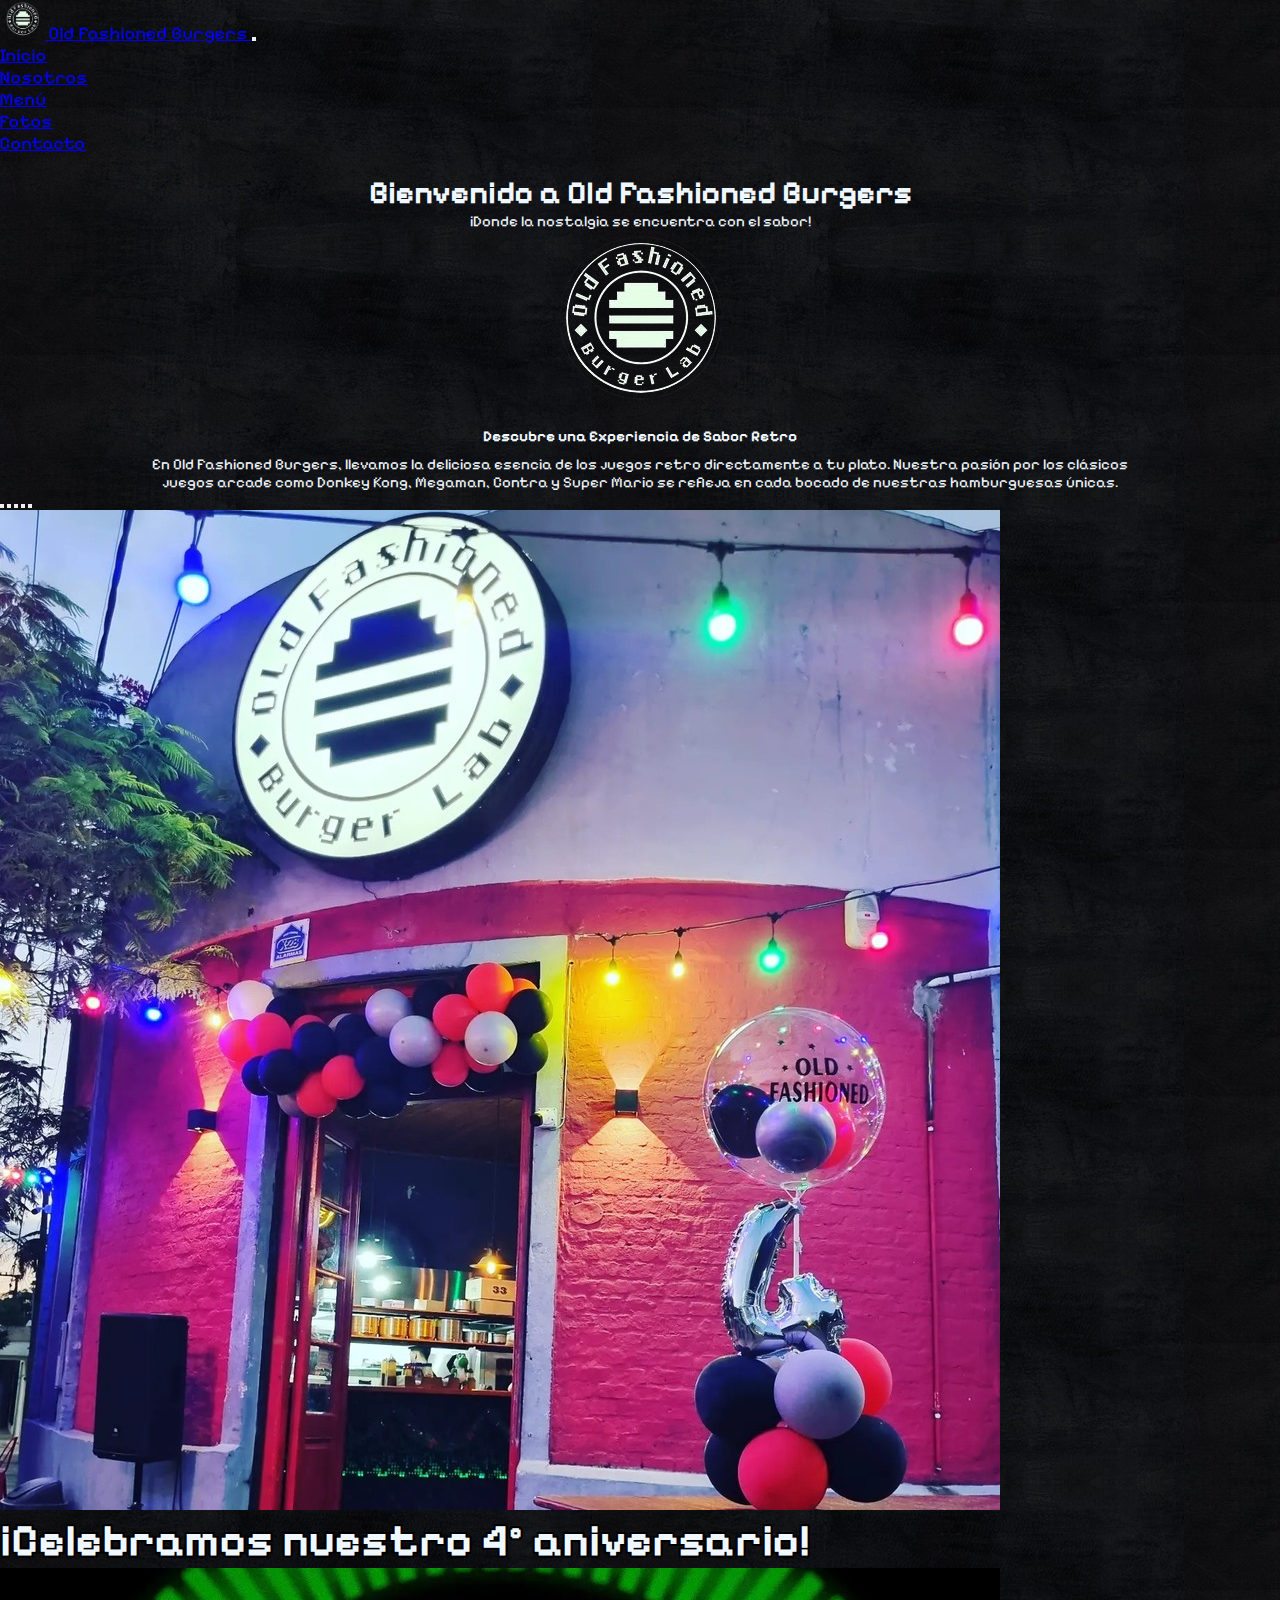
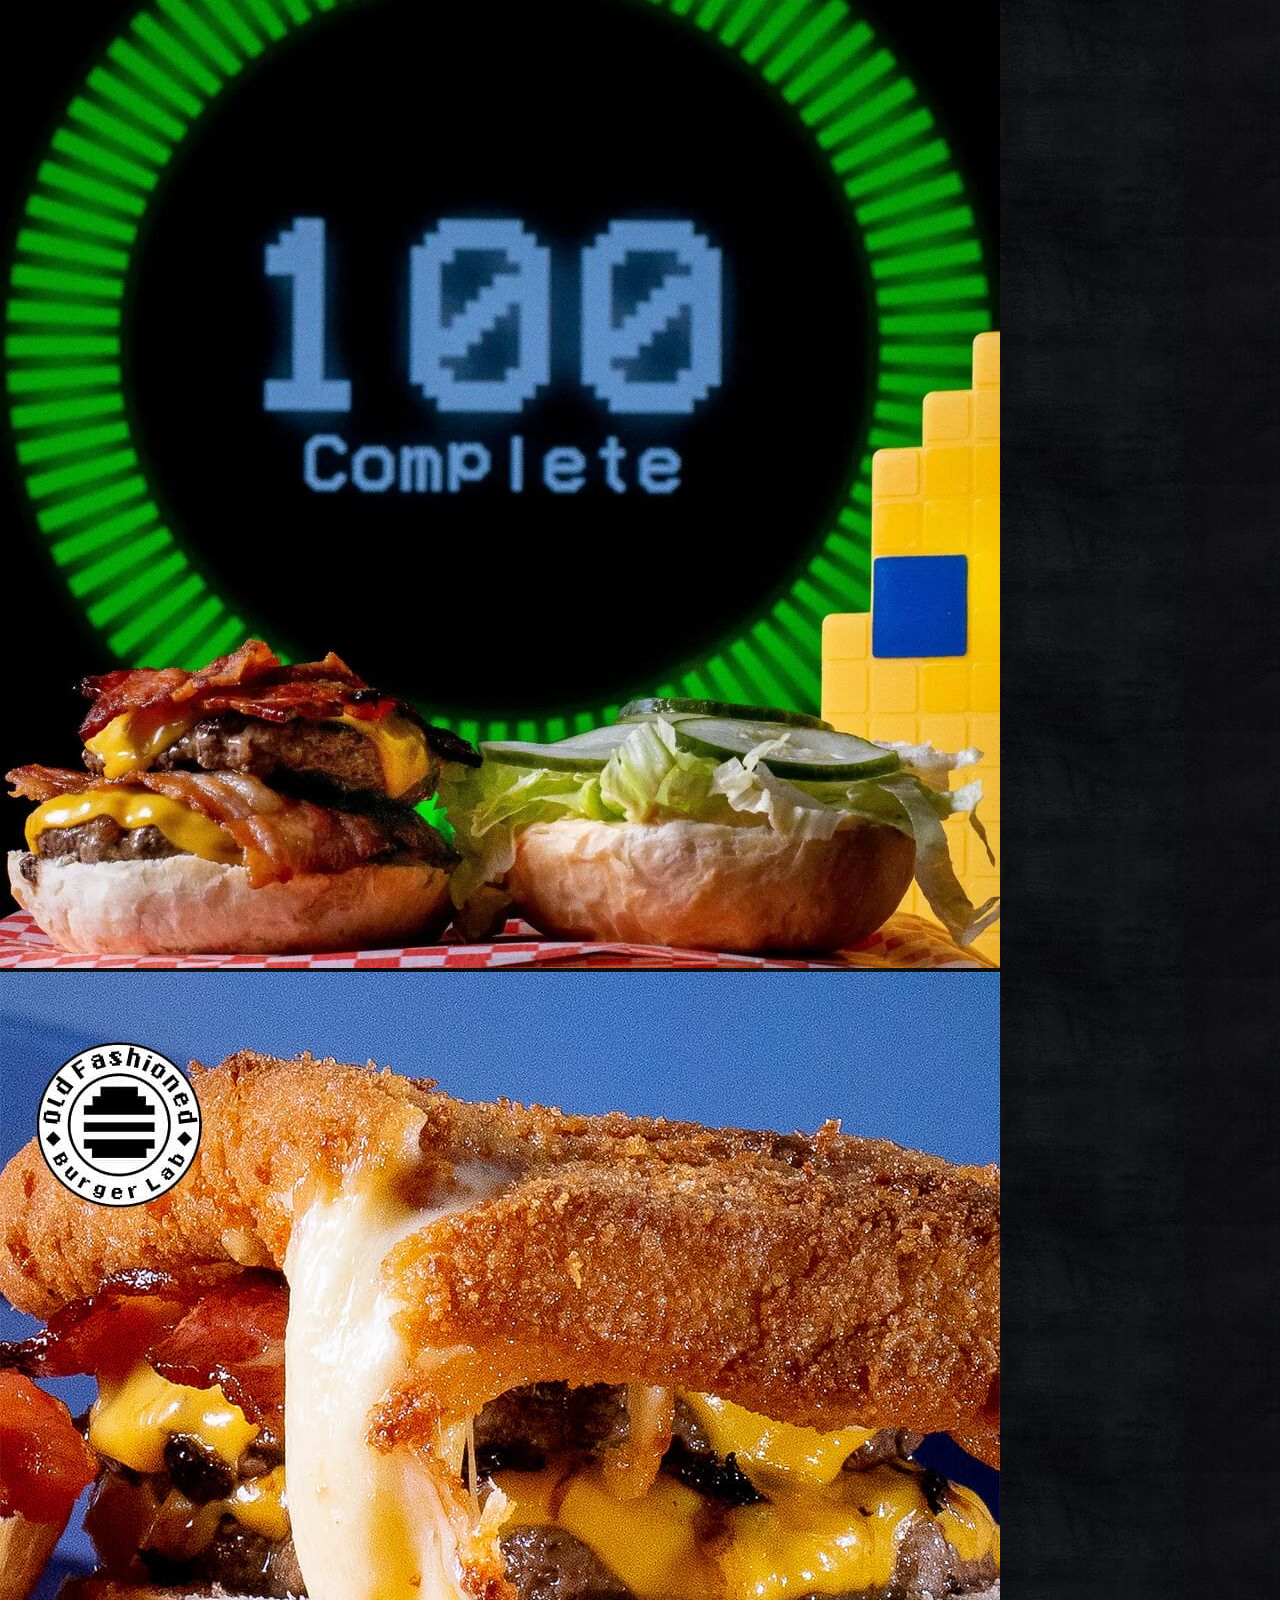
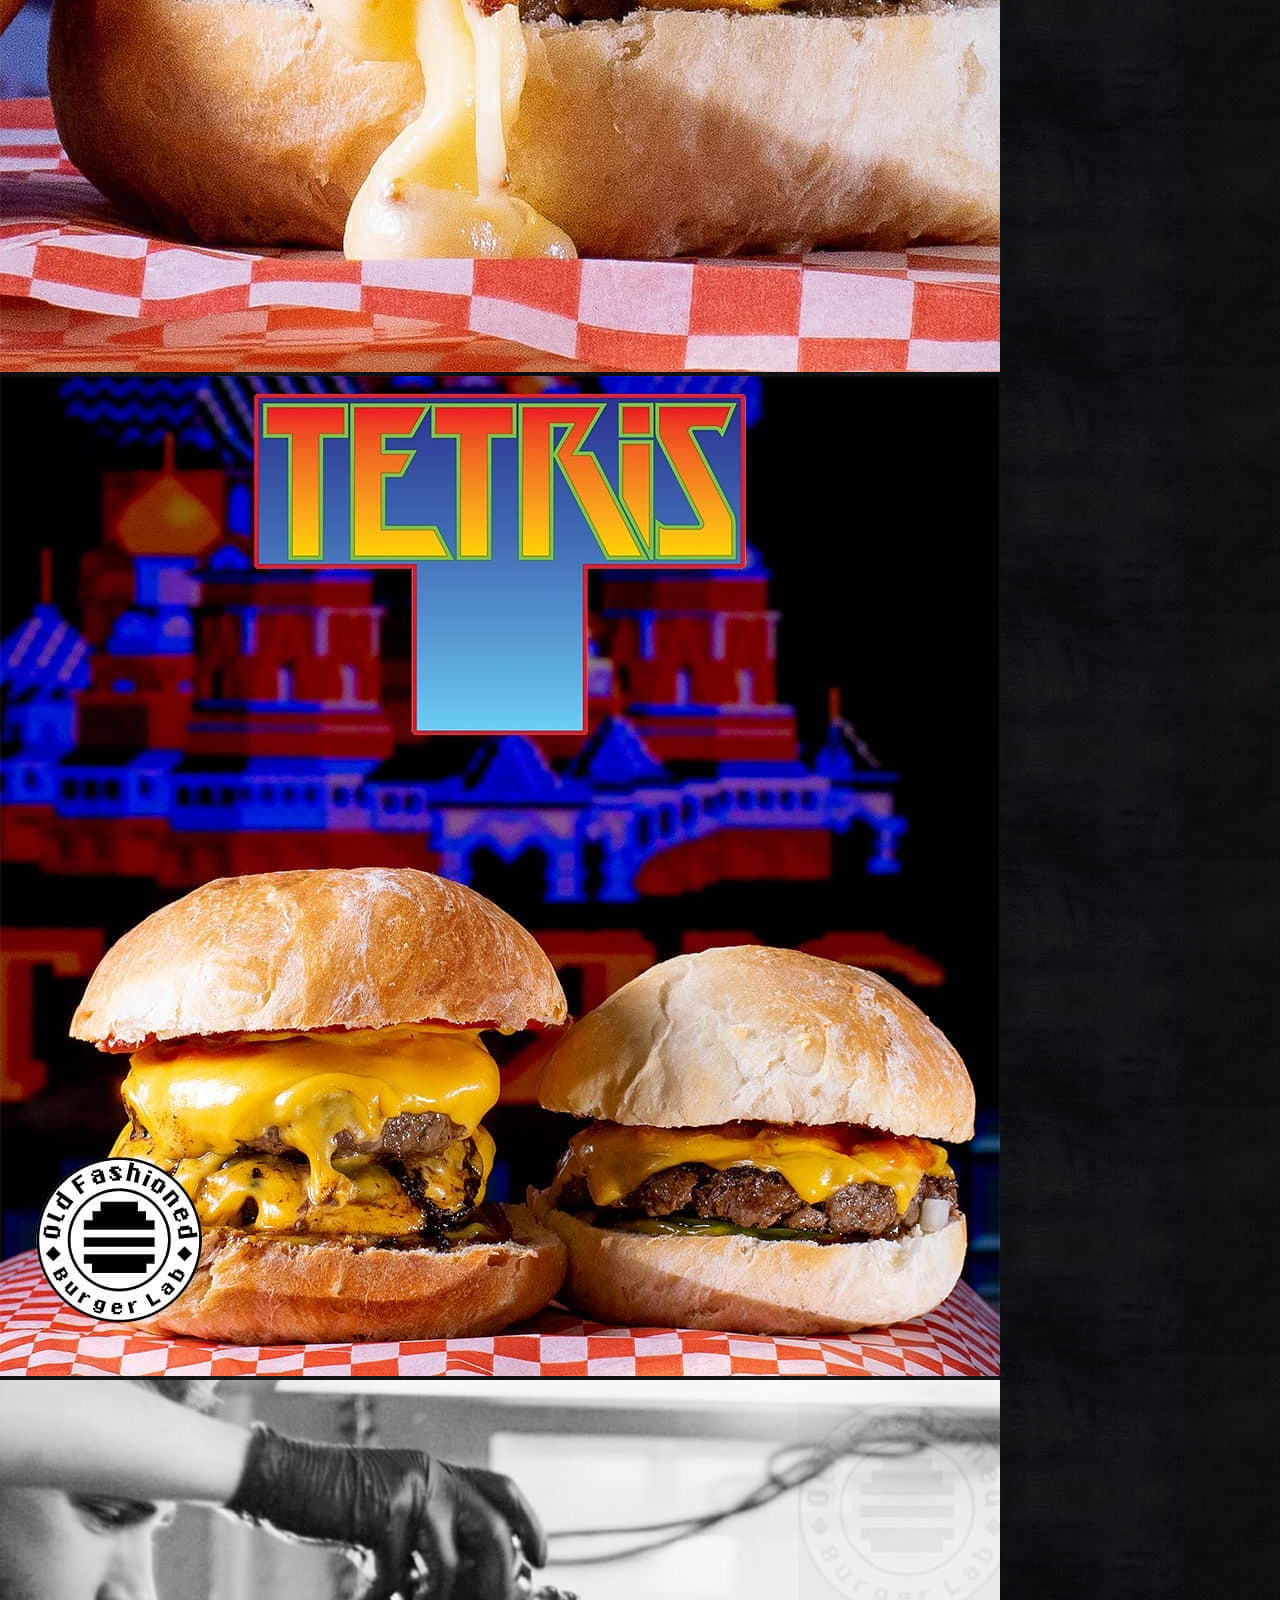
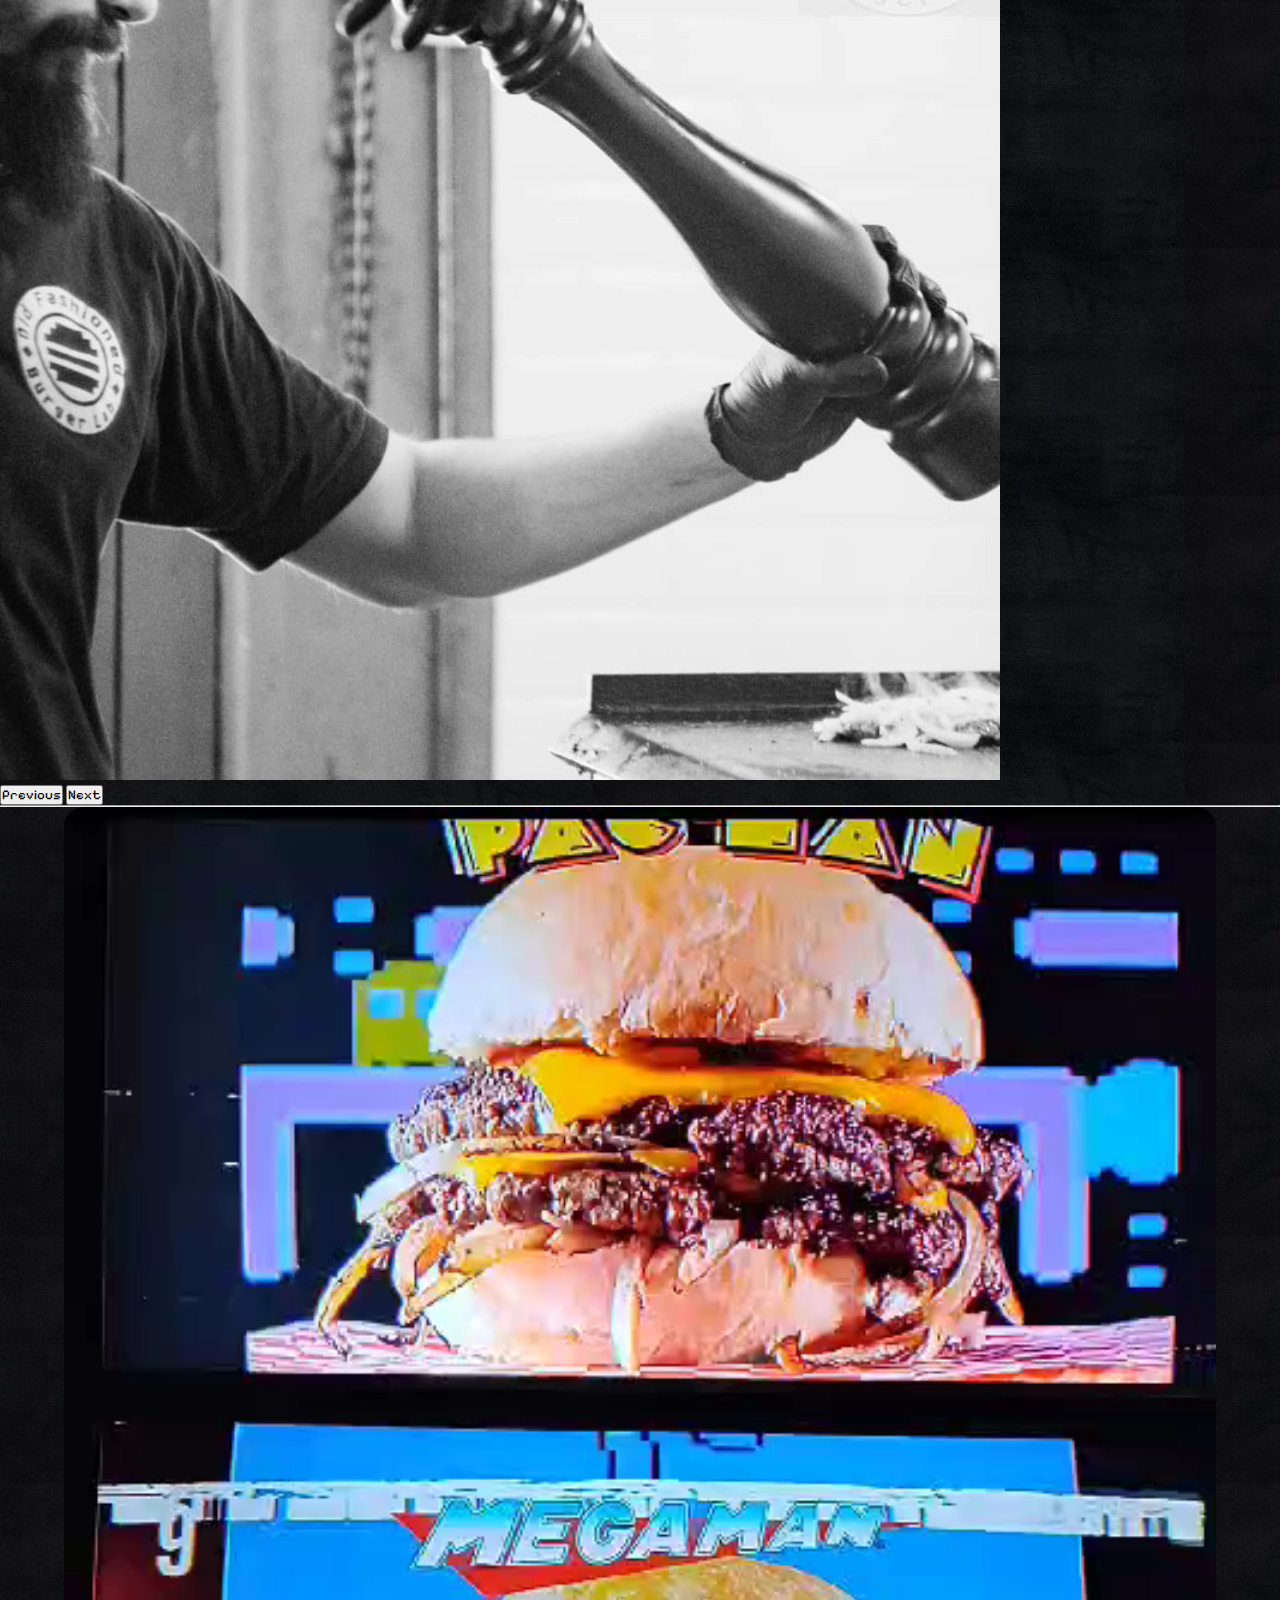
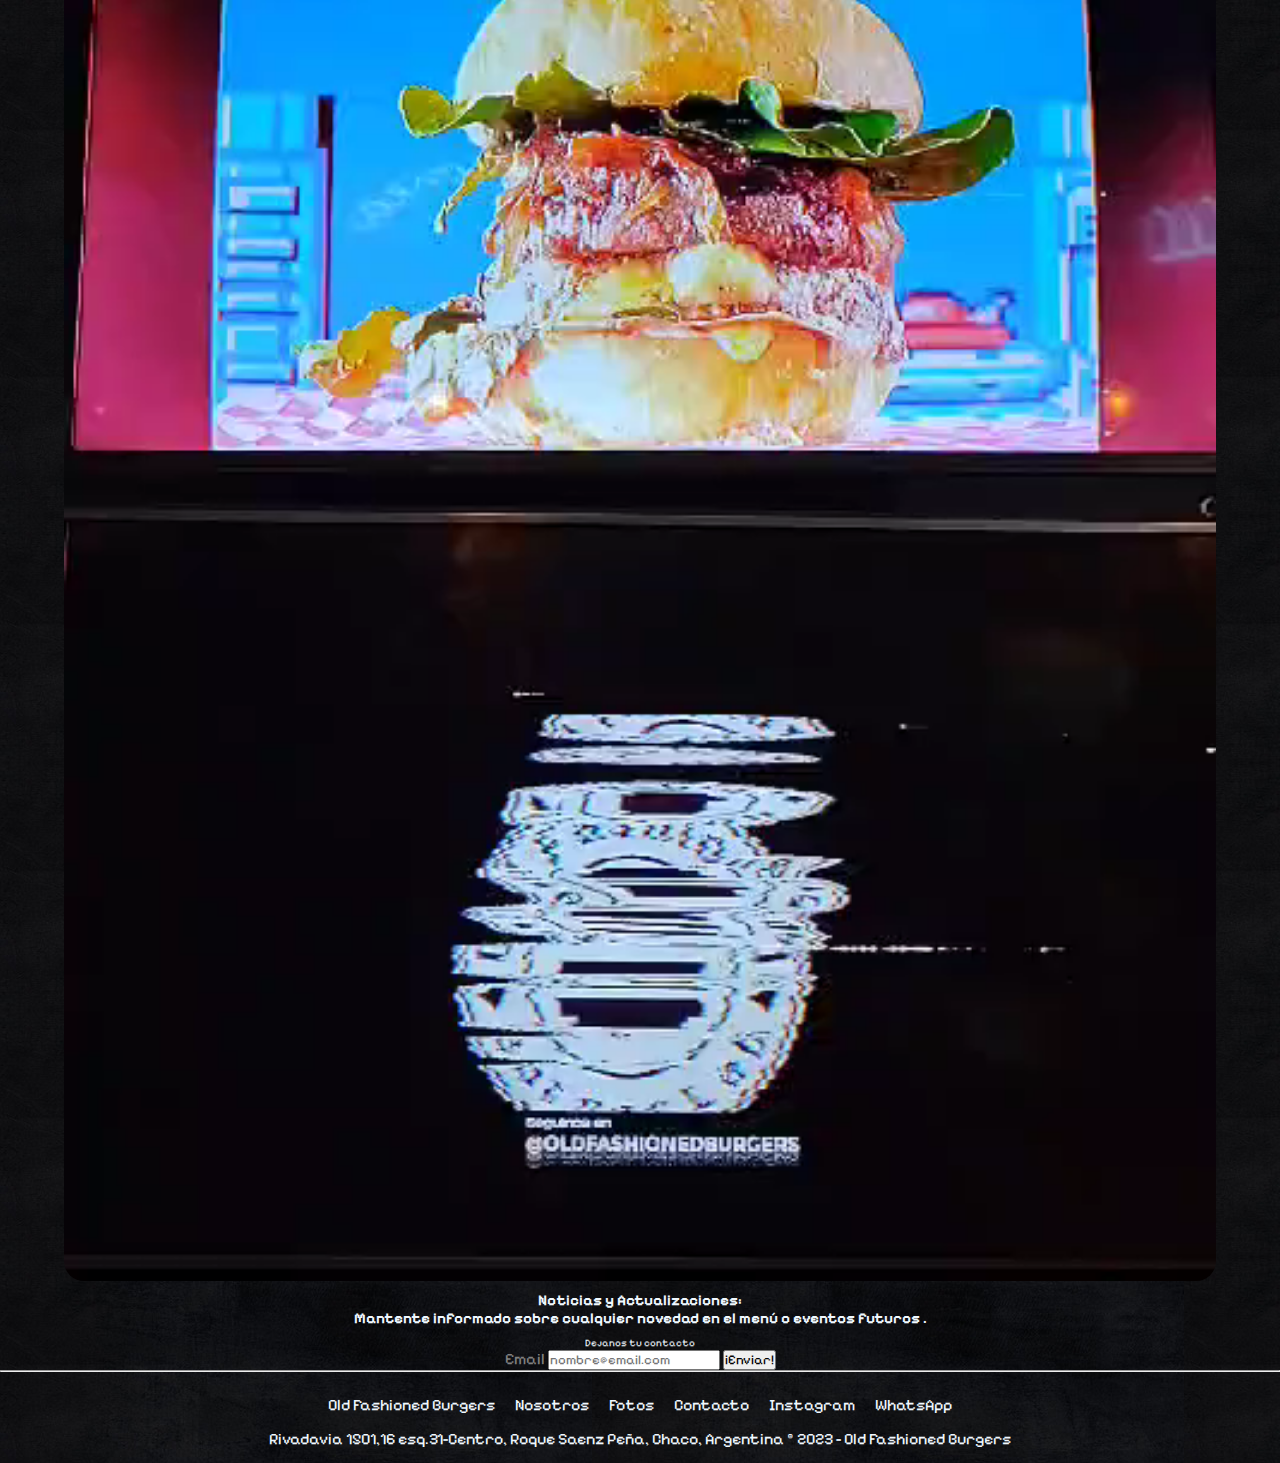
<file: index.html>
<!DOCTYPE html>
<html lang="es">
  <head>
    <meta charset="UTF-8" />
    <meta name="viewport" content="width=device-width, initial-scale=1.0" />
    <meta
      name="description"
      content="Deliciosas hamburguesas con un toque retro en Roque Saenz Peña, Chaco, Argentina. ¡Descubre nuestra variedad de sabores y ambiente único!"
    />
    <meta
      name="keywords"
      content="hamburguesas, comida rápida, juegos retro, fast food, Roque Saenz Peña, Chaco, Argentina"
    />
    <meta name="author" content="Old Fashioned Burgers" />

    <!-- Etiqueta para redes sociales -->
    <meta property="og:title" content="Old Fashioned Burgers" />
    <meta
      property="og:description"
      content="Deliciosas hamburguesas con un toque retro en Roque Saenz Peña, Chaco, Argentina. ¡Descubre nuestra variedad de sabores y ambiente único!"
    />

    <!-- Favicon (icono de la pestaña del navegador) -->
    <link rel="icon" href="../media/logoOldInvertidaSinFondo.png" />
    <title>Old-Fashioned Burgers Fotos</title>
    <link
      href="https://cdn.jsdelivr.net/npm/bootstrap@5.3.2/dist/css/bootstrap.min.css"
      rel="stylesheet"
      integrity="sha384-T3c6CoIi6uLrA9TneNEoa7RxnatzjcDSCmG1MXxSR1GAsXEV/Dwwykc2MPK8M2HN"
      crossorigin="anonymous"
    />
    <link rel="stylesheet" href="../css/style.css" />
    <link rel="preconnect" href="https://fonts.googleapis.com" />
    <link rel="preconnect" href="https://fonts.gstatic.com" crossorigin />
    <link
      href="https://fonts.googleapis.com/css2?family=Pixelify+Sans&display=swap"
      rel="stylesheet"
    />
    <link
      rel="stylesheet"
      href="https://cdnjs.cloudflare.com/ajax/libs/animate.css/4.1.1/animate.min.css"
    />
  </head>

  <body>
    <!-- Creamos un nav con bootstrap -->
    <header>
      <!-- Creamos un nav con bootstrap -->
      <nav
        class="navbar sticky-top navbar-expand-lg bg-dark border-bottom border-body"
        data-bs-theme="dark"
      >
        <div class="container-fluid">
          <a
            class="navbar-brand animate__animated animate__rubberBand"
            href="./index.html"
          >
            <img
              src="../media/logoOldInvertidaSinFondo.png"
              alt="Logo"
              width="45"
              height="auto"
              class="d-inline-block align-text-center"
            />
            Old Fashioned Burgers
          </a>
          <button
            class="navbar-toggler"
            type="button"
            data-bs-toggle="collapse"
            data-bs-target="#navbarSupportedContent"
            aria-controls="navbarSupportedContent"
            aria-expanded="false"
            aria-label="Toggle navigation"
          >
            <span class="navbar-toggler-icon"></span>
          </button>
          <div
            class="collapse navbar-collapse justify-content-end"
            id="navbarSupportedContent"
          >
            <ul class="navbar-nav">
              <li class="nav-item">
                <a
                  class="nav-link active"
                  aria-current="page"
                  href="./index.html"
                  >Inicio</a
                >
              </li>
              <li class="nav-item">
                <a class="nav-link" href="./pages/nosotros.html">Nosotros</a>
              </li>
              <li class="nav-item">
                <a class="nav-link" href="./pages/menu.html">Menú</a>
              </li>
              <li class="nav-item">
                <a class="nav-link" href="./pages/fotos.html">Fotos</a>
              </li>
              <li class="nav-item">
                <a class="nav-link" href="./pages/contacto.html">Contacto</a>
              </li>
            </ul>
          </div>
        </div>
      </nav>
    </header>

    <main>
      <div class="titulo">
        <div>
          <h1>Bienvenido a Old Fashioned Burgers</h1>
          <p>¡Donde la nostalgia se encuentra con el sabor!</p>
          <div class="imgLogo">
            <img
              src="./media/logoOldInvertidaSinFondo.png"
              alt="Logo Old Fashioned"
            />
          </div>
        </div>
        <div class="subtitulo">
          <div>
            <h2>Descubre una Experiencia de Sabor Retro</h2>
            <p>
              En Old Fashioned Burgers, llevamos la deliciosa esencia de los
              juegos retro directamente a tu plato. Nuestra pasión por los
              clásicos juegos arcade como Donkey Kong, Megaman, Contra y Super
              Mario se refleja en cada bocado de nuestras hamburguesas únicas.
            </p>
          </div>
        </div>
      </div>
      <!-- Creamos un carrousel con bootstrap -->
      <div class="container">
        <div id="carouselExampleCaptions" class="carousel slide">
          <div class="carousel-indicators">
            <button
              type="button"
              data-bs-target="#carouselExampleCaptions"
              data-bs-slide-to="0"
              class="active"
              aria-current="true"
              aria-label="Slide 1"
            ></button>
            <button
              type="button"
              data-bs-target="#carouselExampleCaptions"
              data-bs-slide-to="1"
              aria-label="Slide 2"
            ></button>
            <button
              type="button"
              data-bs-target="#carouselExampleCaptions"
              data-bs-slide-to="2"
              aria-label="Slide 3"
            ></button>
            <button
              type="button"
              data-bs-target="#carouselExampleCaptions"
              data-bs-slide-to="3"
              aria-label="Slide 4"
            ></button>
            <button
              type="button"
              data-bs-target="#carouselExampleCaptions"
              data-bs-slide-to="4"
              aria-label="Slide 5"
            ></button>
          </div>
          <div class="carousel-inner">
            <div class="carousel-item active">
              <img
                src="./media/index/aniversario.webp"
                class="d-block w-100"
                alt="Aniversario"
              />
              <div class="carousel-caption d-none d-md-block">
                <h5>¡Celebramos nuestro 4° aniversario!</h5>
              </div>
            </div>
            <div class="carousel-item">
              <img
                src="./media/index/lvl100.webp"
                class="d-block w-100"
                alt="lvl 100 complete"
              />
              <div class="carousel-caption d-none d-md-block"></div>
            </div>

            <div class="carousel-item">
              <img
                src="./media/index/burgerMuzza.webp"
                class="d-block w-100"
                alt="burgermuzza"
              />
            </div>

            <div class="carousel-item">
              <img
                src="./media/index/tetris.webp"
                class="d-block w-100"
                alt="Hamburguesa Donkey Kong"
              />
            </div>
            <div class="carousel-item">
              <img
                src="./media/index/cocinero.webp"
                class="d-block w-100"
                alt="nuestro chef"
              />
            </div>
          </div>
          <button
            class="carousel-control-prev"
            type="button"
            data-bs-target="#carouselExampleCaptions"
            data-bs-slide="prev"
          >
            <span class="carousel-control-prev-icon" aria-hidden="true"></span>
            <span class="visually-hidden">Previous</span>
          </button>
          <button
            class="carousel-control-next"
            type="button"
            data-bs-target="#carouselExampleCaptions"
            data-bs-slide="next"
          >
            <span class="carousel-control-next-icon" aria-hidden="true"></span>
            <span class="visually-hidden">Next</span>
          </button>
        </div>
      </div>
      <hr>
      <div class="indexVideo">
        <video src="../media/video/oldvideo1.webm" width="auto" height="auto" autoplay muted loop alt="video"></video>
      </div>
      <!-- Creamos un input para contacto -->
      <div>
        <h2>
          Noticias y Actualizaciones: <span><br /></span> Mantente informado
          sobre cualquier novedad en el menú o eventos futuros .
        </h2>
        <p>Dejanos tu contacto</p>
      </div>
      <div class="formIndex">
        <div class="mb-3">
          <label for="exampleFormControlInput1" class="form-label">Email</label>
          <input
            type="email"
            class="form-control"
            id="exampleFormControlInput1"
            placeholder="nombre@email.com"
          />
          <button type="button" class="btn btn-dark enviarPointer">
            ¡Enviar!
          </button>
        </div>
      </div>
    </main>

    <hr />
    <!-- Implementamos el footer -->
    <footer>
      <nav>
        <div>
          <a href="./index.html">Old Fashioned Burgers</a>
          <a href="./pages/nosotros.html">Nosotros</a>
          <a href="./pages/fotos.html">Fotos</a>
          <a href="./pages/contacto.html">Contacto</a>
          <a href="https://www.instagram.com/oldfashionedburgers/">Instagram</a>
          <a href="https://api.whatsapp.com/send?phone=5493644228704"
            >WhatsApp</a
          >
        </div>
      </nav>
      <div class="copy">
        Rivadavia 1501,16 esq.31-Centro, Roque Saenz Peña, Chaco, Argentina
        &copy; 2023 - Old Fashioned Burgers
      </div>
    </footer>
    <script
      src="https://cdn.jsdelivr.net/npm/@popperjs/core@2.11.8/dist/umd/popper.min.js"
      integrity="sha384-I7E8VVD/ismYTF4hNIPjVp/Zjvgyol6VFvRkX/vR+Vc4jQkC+hVqc2pM8ODewa9r"
      crossorigin="anonymous"
    ></script>
    <script
      src="https://cdn.jsdelivr.net/npm/bootstrap@5.3.2/dist/js/bootstrap.min.js"
      integrity="sha384-BBtl+eGJRgqQAUMxJ7pMwbEyER4l1g+O15P+16Ep7Q9Q+zqX6gSbd85u4mG4QzX+"
      crossorigin="anonymous"
    ></script>
  </body>
</html>
</file>
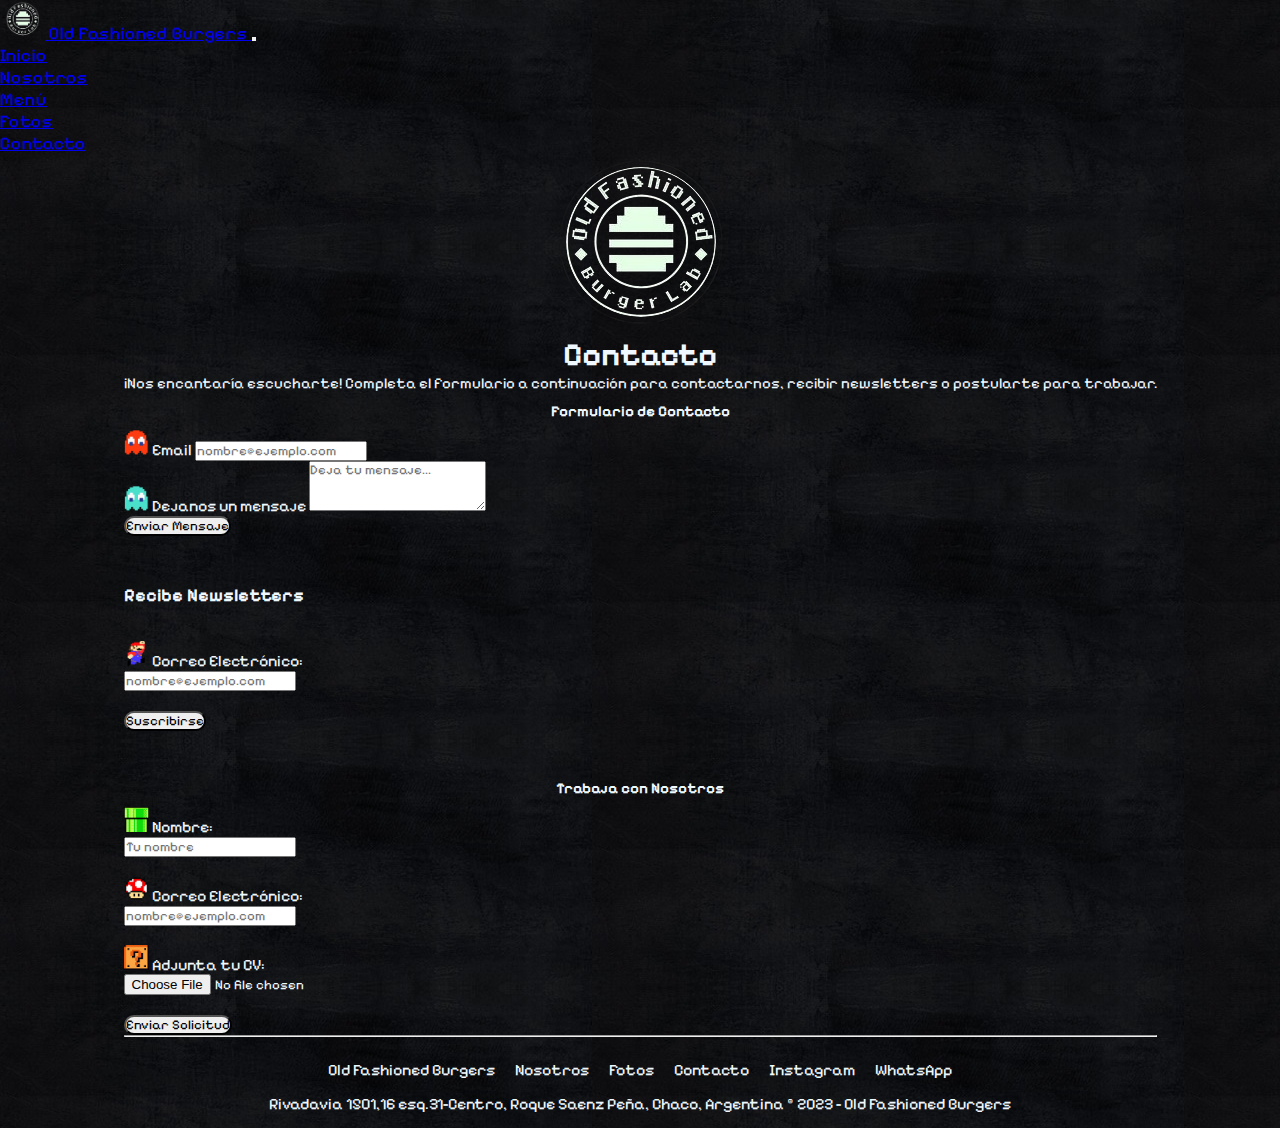
<file: pages/contacto.html>
<!DOCTYPE html>
<html lang="es">
<head>
    <meta charset="UTF-8">
    <meta name="viewport" content="width=device-width, initial-scale=1.0">
    <meta name="description"
        content="Deliciosas hamburguesas con un toque retro en Roque Saenz Peña, Chaco, Argentina. ¡Descubre nuestra variedad de sabores y ambiente único!">
    <meta name="keywords" content="hamburguesas, comida rápida, juegos retro, fast food, Roque Saenz Peña, Chaco, Argentina">
    <meta name="author" content="Old Fashioned Burgers">

    <!-- Etiqueta para redes sociales -->
    <meta property="og:title" content="Old Fashioned Burgers">
    <meta property="og:description"
        content="Deliciosas hamburguesas con un toque retro en Roque Saenz Peña, Chaco, Argentina. ¡Descubre nuestra variedad de sabores y ambiente único!">

    <!-- Favicon (icono de la pestaña del navegador) -->
    <link rel="icon" href="../media/logoOldInvertidaSinFondo.png">
    <title>Old-Fashioned Burgers Fotos</title>
    <link href="https://cdn.jsdelivr.net/npm/bootstrap@5.3.2/dist/css/bootstrap.min.css" rel="stylesheet"
        integrity="sha384-T3c6CoIi6uLrA9TneNEoa7RxnatzjcDSCmG1MXxSR1GAsXEV/Dwwykc2MPK8M2HN" crossorigin="anonymous">
    <link rel="stylesheet" href="../css/style.css">
    <link rel="preconnect" href="https://fonts.googleapis.com">
    <link rel="preconnect" href="https://fonts.gstatic.com" crossorigin>
    <link href="https://fonts.googleapis.com/css2?family=Pixelify+Sans&display=swap" rel="stylesheet">
    <link rel="stylesheet" href="https://cdnjs.cloudflare.com/ajax/libs/animate.css/4.1.1/animate.min.css" />


</head>

<body>
  <header>
    <!-- Creamos un nav con bootstrap -->
    <nav
      class="navbar sticky-top navbar-expand-lg bg-dark border-bottom border-body"
      data-bs-theme="dark"
    >
      <div class="container-fluid">
        <a
          class="navbar-brand animate__animated animate__rubberBand"
          href="../index.html"
        >
          <img
            src="../media/logoOldInvertidaSinFondo.png"
            alt="Logo"
            width="45"
            height="auto"
            class="d-inline-block align-text-center"
          />
          Old Fashioned Burgers
        </a>
        <button class="navbar-toggler" type="button" data-bs-toggle="collapse" data-bs-target="#navbarSupportedContent" aria-controls="navbarSupportedContent" aria-expanded="false" aria-label="Toggle navigation">

          <span class="navbar-toggler-icon"></span>
        </button>
        <div
          class="collapse navbar-collapse justify-content-end"
          id="navbarSupportedContent"
        >
          <ul class="navbar-nav">
            <li class="nav-item">
              <a
                class="nav-link active"
                aria-current="page"
                href="../index.html"
                >Inicio</a
              >
            </li>
            <li class="nav-item">
              <a class="nav-link" href="./nosotros.html">Nosotros</a>
            </li>
            <li class="nav-item">
              <a class="nav-link" href="./menu.html">Menú</a>
            </li>
            <li class="nav-item">
              <a class="nav-link" href="./fotos.html">Fotos</a>
            </li>
            <li class="nav-item">
              <a class="nav-link" href="./contacto.html">Contacto</a>
            </li>
          </ul>
        </div>
      </div>
    </nav>
    
  </header>

    <main class="contacto">
        <div>
            <div class="imgLogo">
                <img src="../media/logoOldInvertidaSinFondo.png" alt="Logo Old Fashioned Burgers">
            </div>
            <div class="tituloContacto">
                <h1>Contacto</h1>
                <p>¡Nos encantaría escucharte! Completa el formulario a continuación para contactarnos, recibir
                    newsletters o postularte para trabajar.</p>
            </div>
            <div>
                <section>
                    <h2> Formulario de Contacto</h2>
                    <form action="#" method="post" id="contactForm">
                        <!-- Agrega campos para el contacto aquí -->
                        <div class="mb-3">
                            <label for="exampleFormControlInput1" class="form-label"> <img src="../media/contacto/pacmanred.ico" width="25" height="auto" alt="fantasma pacman"> Email</label>
                            <input type="email" class="form-control" id="exampleFormControlInput1"
                                placeholder="nombre@ejemplo.com">
                        </div>
                        <div class="mb-3">
                            <label for="exampleFormControlTextarea1" class="form-label"><img src="../media/contacto/pacmangreen.ico" width="25" height="auto" alt="fantasma pacman"> Dejanos un mensaje</label>
                            <textarea class="form-control" id="exampleFormControlTextarea1" rows="3"
                                placeholder="Deja tu mensaje..."></textarea>
                        </div>
                        <button class="contactoButton" type="submit">Enviar Mensaje</button>
                    </form>
                </section>
                <br><br>
                <section>
                    <h2 class="news">Recibe Newsletters</h2>
                    <form action="#" method="post" id="newsletterForm">
                        <label for="newsletterEmail"><img src="../media/contacto/mario.ico" width="25" height="auto" alt=""> Correo Electrónico:</label><br>
                        <input type="email" id="newsletterEmail" name="newsletterEmail " required placeholder="nombre@ejemplo.com">
                        <br><br>
                        <button class="contactoButton" type="submit">Suscribirse</button>
                    </form>
                </section>
                <br><br>
                <section>
                    <h2>Trabaja con Nosotros</h2>
                    <form action="#" method="post" id="trabajoForm">
                      <div>
                        <label for="nombreTrabajo"> <img src="../media/contacto/tube.ico" width="25" height="auto" alt=""> Nombre:</label><br>
                        <input type="text" id="nombreTrabajo" name="nombreTrabajo" required  placeholder="Tu nombre">
                      </div>
                      <br>
                      <div>
                        <label for="emailTrabajo"><img src="../media/contacto/mush.ico" width="25" height="auto" alt="mushroom mario"> Correo Electrónico:</label>
                        <br>
                        <input type="email" id="emailTrabajo" name="emailTrabajo" required  placeholder="nombre@ejemplo.com">
                      </div> 
                      <br>
                      <div>
                      <label for="cvTrabajo"><img src="../media/contacto/box.ico" width="25" height="auto" alt="box mario"> Adjunta tu CV:</label>
                      <br>   
                      <input type="file" id="cvTrabajo" name="cvTrabajo" accept=".pdf, .doc, .docx" required>
                      <br><br>
                        <button class="contactoButton" type="submit">Enviar Solicitud</button></div>
                    </form>
                </section>
            </div>

            <hr>
<!-- Implementamos el footer -->

<footer>
    <nav>
        <div>
            <a href="../index.html">Old Fashioned Burgers</a>
            <a href="./nosotros.html">Nosotros</a>
            <a href="./fotos.html">Fotos</a>
            <a href="./contacto.html">Contacto</a>
            <a href="https://www.instagram.com/oldfashionedburgers/">Instagram</a>
            <a href="https://api.whatsapp.com/send?phone=5493644228704">WhatsApp</a>
        </div>
    </nav>
    <div class="copy">Rivadavia 1501,16 esq.31-Centro, Roque Saenz Peña, Chaco, Argentina
        &copy; 2023 - Old Fashioned Burgers</div>
</footer>
<script
src="https://cdn.jsdelivr.net/npm/@popperjs/core@2.11.8/dist/umd/popper.min.js"
integrity="sha384-I7E8VVD/ismYTF4hNIPjVp/Zjvgyol6VFvRkX/vR+Vc4jQkC+hVqc2pM8ODewa9r"
crossorigin="anonymous"
></script>
<script
src="https://cdn.jsdelivr.net/npm/bootstrap@5.3.2/dist/js/bootstrap.min.js"
integrity="sha384-BBtl+eGJRgqQAUMxJ7pMwbEyER4l1g+O15P+16Ep7Q9Q+zqX6gSbd85u4mG4QzX+"
crossorigin="anonymous"
></script>
</body>


</html>
</file>
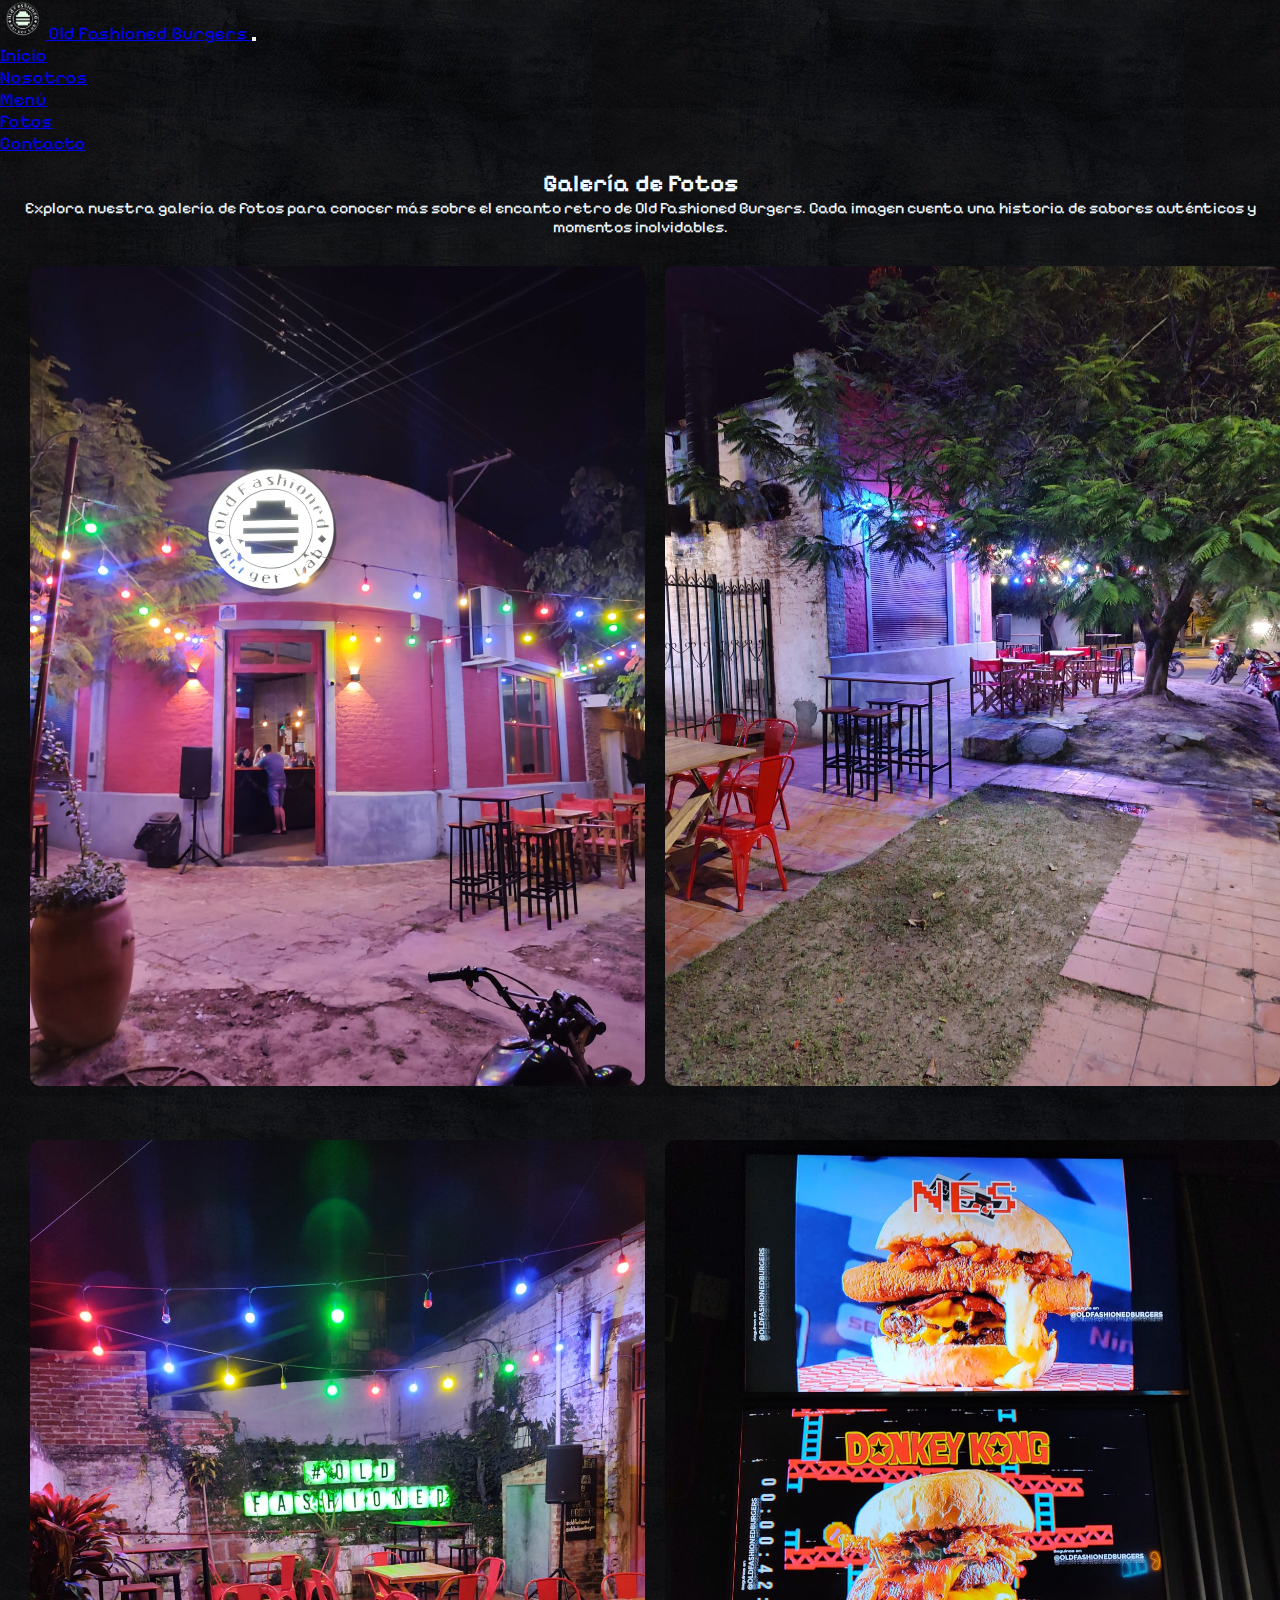
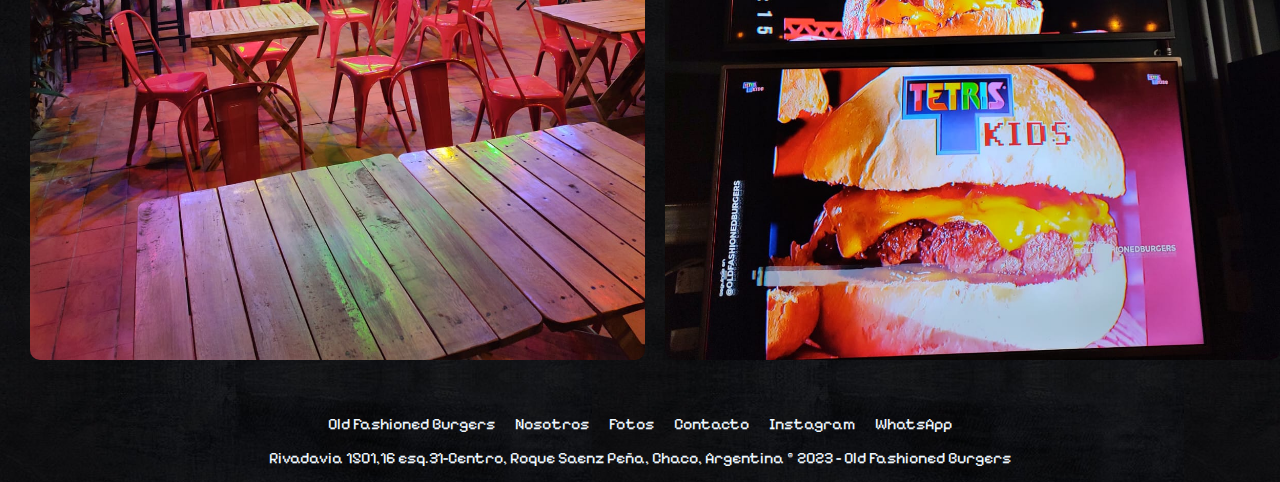
<file: pages/fotos.html>
<!DOCTYPE html>
<html lang="es">
  <head>
    <meta charset="UTF-8">
    <meta name="viewport" content="width=device-width, initial-scale=1.0">
    <meta name="description"
        content="Deliciosas hamburguesas con un toque retro en Roque Saenz Peña, Chaco, Argentina. ¡Descubre nuestra variedad de sabores y ambiente único!">
    <meta name="keywords" content="hamburguesas, comida rápida, juegos retro, fast food, Roque Saenz Peña, Chaco, Argentina">
    <meta name="author" content="Old Fashioned Burgers">

    <!-- Etiqueta para redes sociales -->
    <meta property="og:title" content="Old Fashioned Burgers">
    <meta property="og:description"
        content="Deliciosas hamburguesas con un toque retro en Roque Saenz Peña, Chaco, Argentina. ¡Descubre nuestra variedad de sabores y ambiente único!">

    <!-- Favicon (icono de la pestaña del navegador) -->
    <link rel="icon" href="../media/logoOldInvertidaSinFondo.png">
    <title>Old-Fashioned Burgers Fotos</title>
    <link href="https://cdn.jsdelivr.net/npm/bootstrap@5.3.2/dist/css/bootstrap.min.css" rel="stylesheet"
        integrity="sha384-T3c6CoIi6uLrA9TneNEoa7RxnatzjcDSCmG1MXxSR1GAsXEV/Dwwykc2MPK8M2HN" crossorigin="anonymous">
    <link rel="stylesheet" href="../css/style.css">
    <link rel="preconnect" href="https://fonts.googleapis.com">
    <link rel="preconnect" href="https://fonts.gstatic.com" crossorigin>
    <link href="https://fonts.googleapis.com/css2?family=Pixelify+Sans&display=swap" rel="stylesheet">
    <link rel="stylesheet" href="https://cdnjs.cloudflare.com/ajax/libs/animate.css/4.1.1/animate.min.css" />


</head>

  <body>
    <header>
      <!-- Creamos un nav con bootstrap -->
      <nav
        class="navbar sticky-top navbar-expand-lg bg-dark border-bottom border-body"
        data-bs-theme="dark"
      >
        <div class="container-fluid">
          <a
            class="navbar-brand animate__animated animate__rubberBand"
            href="../index.html"
          >
            <img
              src="../media/logoOldInvertidaSinFondo.png"
              alt="Logo"
              width="45"
              height="auto"
              class="d-inline-block align-text-center"
            />
            Old Fashioned Burgers
          </a>
          <button
            class="navbar-toggler"
            type="button"
            data-bs-toggle="collapse"
            data-bs-target="#navbarSupportedContent"
            aria-controls="navbarSupportedContent"
            aria-expanded="false"
            aria-label="Toggle navigation"
          >
            <span class="navbar-toggler-icon"></span>
          </button>
          <div
            class="collapse navbar-collapse justify-content-end"
            id="navbarSupportedContent"
          >
            <ul class="navbar-nav">
              <li class="nav-item">
                <a
                  class="nav-link active"
                  aria-current="page"
                  href="../index.html"
                  >Inicio</a
                >
              </li>
              <li class="nav-item">
                <a class="nav-link" href="./nosotros.html">Nosotros</a>
              </li>
              <li class="nav-item">
                <a class="nav-link" href="./menu.html">Menú</a>
              </li>
              <li class="nav-item">
                <a class="nav-link" href="./fotos.html">Fotos</a>
              </li>
              <li class="nav-item">
                <a class="nav-link" href="./contacto.html">Contacto</a>
              </li>
            </ul>
          </div>
        </div>
      </nav>
    </header>
    
    <main class="fotos">
      <section class="texto-fotos">
        <h2>Galería de Fotos</h2>
        <p>
          Explora nuestra galería de fotos para conocer más sobre el encanto
          retro de Old Fashioned Burgers. Cada imagen cuenta una historia de
          sabores auténticos y momentos inolvidables.
        </p>
      </section>
      <!-- Implementamos Grid para las fotos -->
      <section>
        <div class="grid">
          <div class="area" id="area1">
            <img class="gridImg" src="../media/fotos/local.webp" alt="" />
          </div>
          <div class="area" id="area2">
            <img class="gridImg" src="../media/fotos/localAfuera.webp" alt="" />
          </div>
          <div class="area" id="area3">
            <img
              class="gridImg"
              src="../media/fotos/localAfuera2.webp"
              alt=""
            />
          </div>
          <div class="area" id="area4">
            <img class="gridImg" src="../media/fotos/localMenu.webp" alt="" />
          </div>
        </div>
      </section>
    </main>
    <footer>
      <nav>
          <div>
              <a href="../index.html">Old Fashioned Burgers</a>
              <a href="./nosotros.html">Nosotros</a>
              <a href="./fotos.html">Fotos</a>
              <a href="./contacto.html">Contacto</a>
              <a href="https://www.instagram.com/oldfashionedburgers/">Instagram</a>
              <a href="https://api.whatsapp.com/send?phone=5493644228704">WhatsApp</a>
          </div>
      </nav>
      <div class="copy">Rivadavia 1501,16 esq.31-Centro, Roque Saenz Peña, Chaco, Argentina
          &copy; 2023 - Old Fashioned Burgers</div>
  </footer>
  <script
  src="https://cdn.jsdelivr.net/npm/@popperjs/core@2.11.8/dist/umd/popper.min.js"
  integrity="sha384-I7E8VVD/ismYTF4hNIPjVp/Zjvgyol6VFvRkX/vR+Vc4jQkC+hVqc2pM8ODewa9r"
  crossorigin="anonymous"
  ></script>
  <script
  src="https://cdn.jsdelivr.net/npm/bootstrap@5.3.2/dist/js/bootstrap.min.js"
  integrity="sha384-BBtl+eGJRgqQAUMxJ7pMwbEyER4l1g+O15P+16Ep7Q9Q+zqX6gSbd85u4mG4QzX+"
  crossorigin="anonymous"
  ></script>
</html>
</file>
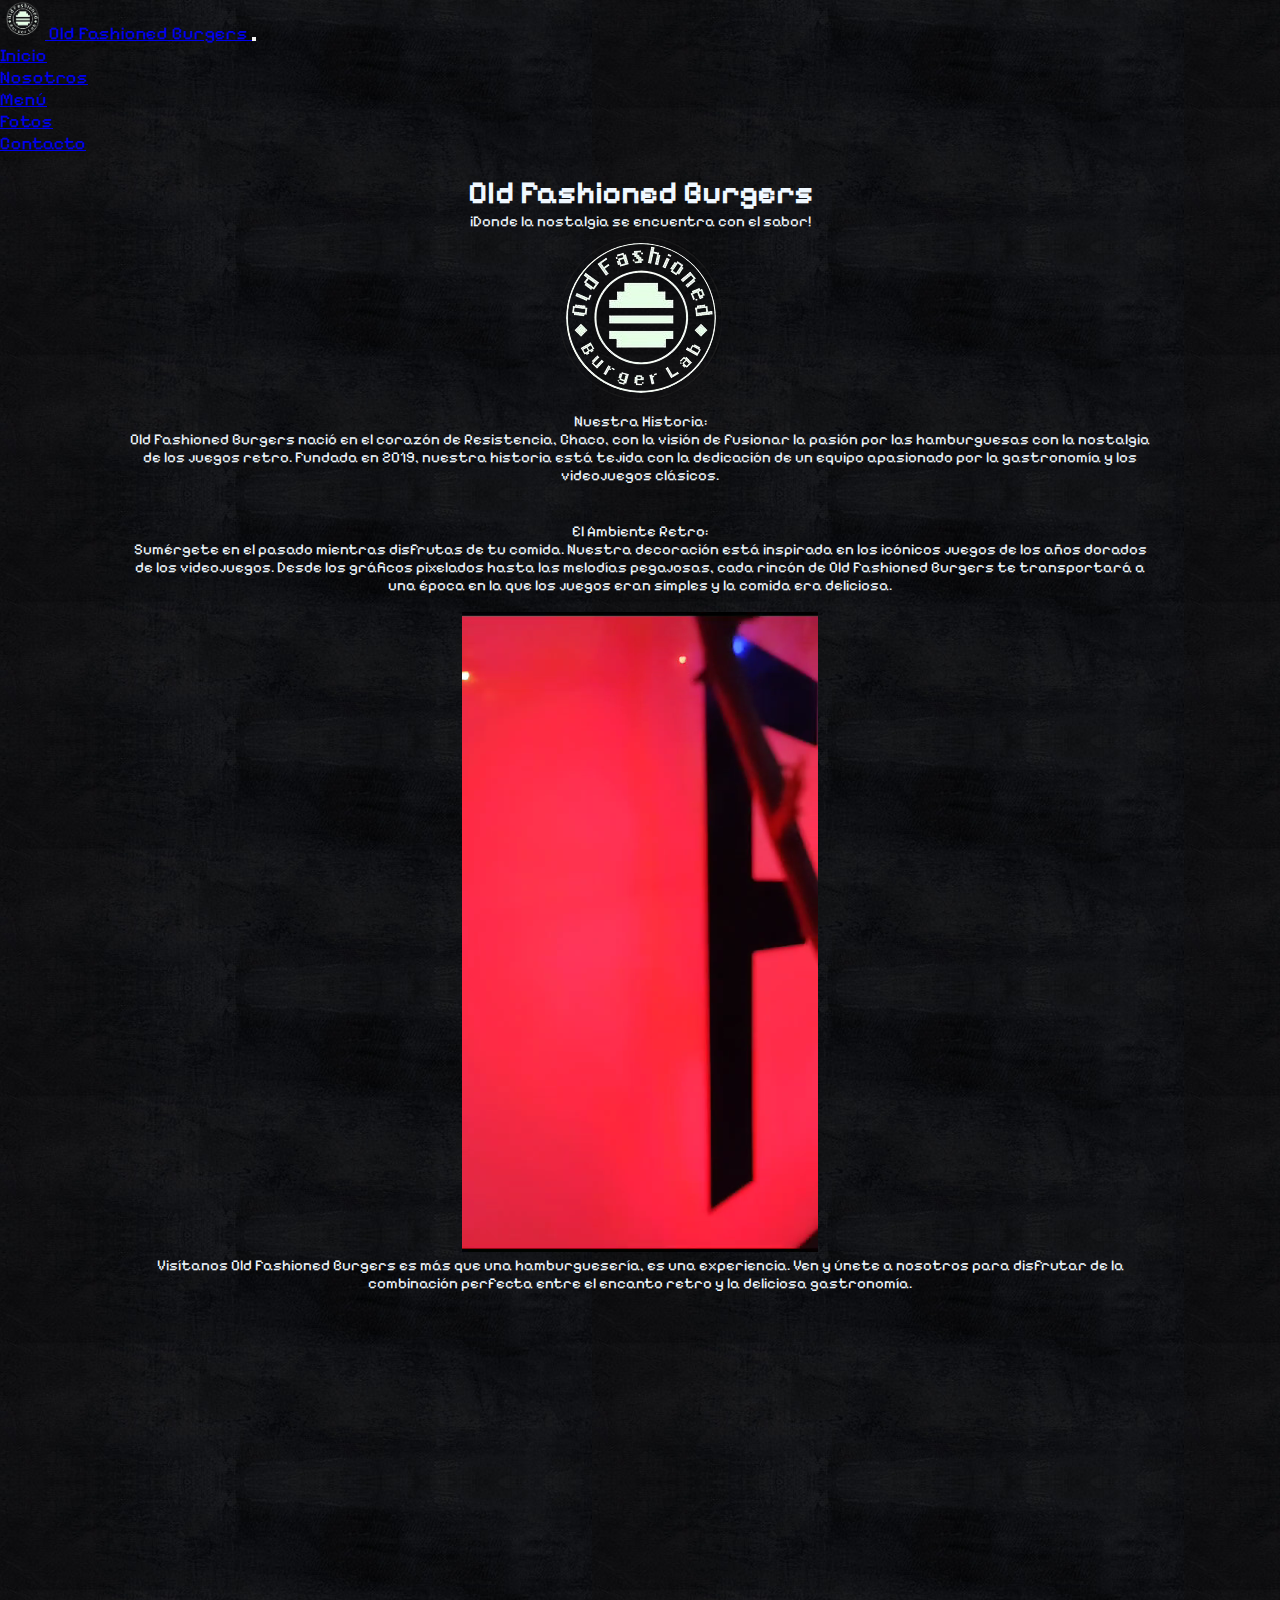
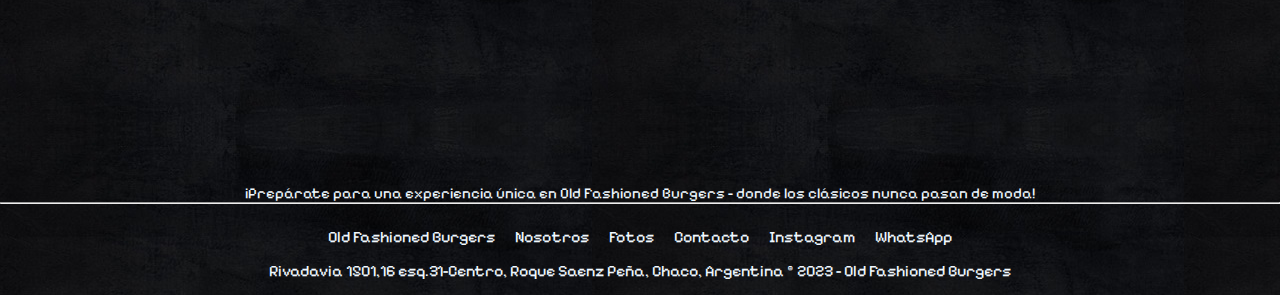
<file: pages/nosotros.html>
<!DOCTYPE html>
<html lang="es">

<head>
  <meta charset="UTF-8">
  <meta name="viewport" content="width=device-width, initial-scale=1.0">
  <meta name="description"
      content="Deliciosas hamburguesas con un toque retro en Roque Saenz Peña, Chaco, Argentina. ¡Descubre nuestra variedad de sabores y ambiente único!">
  <meta name="keywords" content="hamburguesas, comida rápida, juegos retro, fast food, Roque Saenz Peña, Chaco, Argentina">
  <meta name="author" content="Old Fashioned Burgers">

  <!-- Etiqueta para redes sociales -->
  <meta property="og:title" content="Old Fashioned Burgers">
  <meta property="og:description"
      content="Deliciosas hamburguesas con un toque retro en Roque Saenz Peña, Chaco, Argentina. ¡Descubre nuestra variedad de sabores y ambiente único!">

  <!-- Favicon (icono de la pestaña del navegador) -->
  <link rel="icon" href="../media/logoOldInvertidaSinFondo.png">
  <title>Old-Fashioned Burgers Fotos</title>
  <link href="https://cdn.jsdelivr.net/npm/bootstrap@5.3.2/dist/css/bootstrap.min.css" rel="stylesheet"
      integrity="sha384-T3c6CoIi6uLrA9TneNEoa7RxnatzjcDSCmG1MXxSR1GAsXEV/Dwwykc2MPK8M2HN" crossorigin="anonymous">
  <link rel="stylesheet" href="../css/style.css">
  <link rel="preconnect" href="https://fonts.googleapis.com">
  <link rel="preconnect" href="https://fonts.gstatic.com" crossorigin>
  <link href="https://fonts.googleapis.com/css2?family=Pixelify+Sans&display=swap" rel="stylesheet">
  <link rel="stylesheet" href="https://cdnjs.cloudflare.com/ajax/libs/animate.css/4.1.1/animate.min.css" />


</head>

<body>
    <header>
        <!-- Creamos un nav con bootstrap -->
        <nav
          class="navbar sticky-top navbar-expand-lg bg-dark border-bottom border-body"
          data-bs-theme="dark"
        >
          <div class="container-fluid">
            <a
              class="navbar-brand animate__animated animate__rubberBand"
              href="../index.html"
            >
              <img
                src="../media/logoOldInvertidaSinFondo.png"
                alt="Logo"
                width="45"
                height="auto"
                class="d-inline-block align-text-center"
              />
              Old Fashioned Burgers
            </a>
            <button
              class="navbar-toggler"
              type="button"
              data-bs-toggle="collapse"
              data-bs-target="#navbarSupportedContent"
              aria-controls="navbarSupportedContent"
              aria-expanded="false"
              aria-label="Toggle navigation"
            >
              <span class="navbar-toggler-icon"></span>
            </button>
            <div
              class="collapse navbar-collapse justify-content-end"
              id="navbarSupportedContent"
            >
              <ul class="navbar-nav">
                <li class="nav-item">
                  <a
                    class="nav-link active"
                    aria-current="page"
                    href="../index.html"
                    >Inicio</a
                  >
                </li>
                <li class="nav-item">
                  <a class="nav-link" href="./nosotros.html">Nosotros</a>
                </li>
                <li class="nav-item">
                  <a class="nav-link" href="./menu.html">Menú</a>
                </li>
                <li class="nav-item">
                  <a class="nav-link" href="./fotos.html">Fotos</a>
                </li>
                <li class="nav-item">
                  <a class="nav-link" href="./contacto.html">Contacto</a>
                </li>
              </ul>
            </div>
          </div>
        </nav>
      </header>

    <main class="nosotros">
        <div>
            <h1 class="tituloNosotros ">Old Fashioned Burgers</h1>
            <p>¡Donde la nostalgia se encuentra con el sabor!</p>
            <div class="imgLogo"> <img src="../media/logoOldInvertidaSinFondo.png" alt="Logo Old Fashioned Burgers">
            </div>
            <p>Nuestra Historia: <br>
                Old Fashioned Burgers nació en el corazón de Resistencia, Chaco, con la visión de fusionar la pasión por
                las hamburguesas con la nostalgia de los juegos retro. Fundada en 2019, nuestra historia
                está tejida con la dedicación de un equipo apasionado por la gastronomía y los videojuegos clásicos.</p>
            <br><br>
            <p>El Ambiente Retro: <br>
                Sumérgete en el pasado mientras disfrutas de tu comida. Nuestra decoración está inspirada en los
                icónicos
                juegos de los años dorados de los videojuegos. Desde los gráficos pixelados hasta las melodías
                pegajosas,
                cada rincón de Old Fashioned Burgers te transportará a una época en la que los juegos eran simples y la
                comida era deliciosa.
                <br> <br>
                <!-- Cargamos un video y lo centramos -->
            <div>
                <video src="../media/video/oldvideo2.webm" autoplay muted loop></video>
            </div>

            <p>Visítanos
                Old Fashioned Burgers es más que una hamburguesería, es una experiencia. Ven y únete a nosotros para
                disfrutar de la combinación perfecta entre el encanto retro y la deliciosa gastronomía.
            </p>
            <br>
            <!-- Implementamos un mapa de la ubicacion del restaurante -->
            <div class="mapa">
                <iframe class="mapaIframe"
                    src="https://www.google.com/maps/embed?pb=!1m14!1m8!1m3!1d3561.964547610458!2d-60.4386!3d-26.7774!3m2!1i1024!2i768!4f13.1!3m3!1m2!1s0x94412d03958e621b%3A0x2de49b0e0077fc11!2sRivadavia%201501%2C%20H3700HTE%20S%C3%A1enz%20Pe%C3%B1a%2C%20Chaco!5e0!3m2!1ses!2sar!4v1702159899613!5m2!1ses!2sar"
                    width="600" height="450" style="border:0;" allowfullscreen="" loading="lazy"
                    referrerpolicy="no-referrer-when-downgrade"></iframe>
            </div>
            <br>
            <p>¡Prepárate para una experiencia única en Old Fashioned Burgers - donde los clásicos nunca pasan de moda!
            </p>
        </div>

    </main>
    <hr>
    <!-- Implementamos el footer -->

    <footer>
        <nav>
            <div>
                <a href="../index.html">Old Fashioned Burgers</a>
                <a href="./nosotros.html">Nosotros</a>
                <a href="./fotos.html">Fotos</a>
                <a href="./contacto.html">Contacto</a>
                <a href="https://www.instagram.com/oldfashionedburgers/">Instagram</a>
                <a href="https://api.whatsapp.com/send?phone=5493644228704">WhatsApp</a>
            </div>
        </nav>
        <div class="copy">Rivadavia 1501,16 esq.31-Centro, Roque Saenz Peña, Chaco, Argentina
            &copy; 2023 - Old Fashioned Burgers</div>
    </footer>
    <script src="https://cdn.jsdelivr.net/npm/@popperjs/core@2.11.8/dist/umd/popper.min.js"
        integrity="sha384-I7E8VVD/ismYTF4hNIPjVp/Zjvgyol6VFvRkX/vR+Vc4jQkC+hVqc2pM8ODewa9r"
        crossorigin="anonymous"></script>
    <script src="https://cdn.jsdelivr.net/npm/bootstrap@5.3.2/dist/js/bootstrap.min.js"
        integrity="sha384-BBtl+eGJRgqQAUMxJ7pMwbEyER4l1g+O15P+16Ep7Q9Q+zqX6gSbd85u4mG4QzX+"
        crossorigin="anonymous"></script>
</body>

</html>
</file>
<file: css/style.css>
* {
  margin: 0;
  padding: 0;
  font-family: "Pixelify Sans", sans-serif;
  cursor: url("../media/pointer/marioHand.cur"), auto;
}

body {
  background-color: #212529;
  background-image: url("../media/oldbg.webp");
  background-repeat: repeat;
  background-size: auto;
}
body header nav div a {
  cursor: url("../media/pointer/marioHandLink.cur"), pointer;
  font-size: 18px;
}
body main .titulo div h1 {
  margin-top: 20px;
  text-align: center;
  color: aliceblue;
}
body main .titulo div p {
  font-size: 15px;
  text-align: center;
  color: aliceblue;
  margin-left: 10px;
  margin-right: 10px;
}
body main .titulo div .imgLogo {
  display: flex;
  justify-content: center;
}
body main .titulo div .imgLogo img {
  text-align: center;
  transition: transform 0.8s ease-in-out;
}
body main .titulo div .imgLogo img:hover {
  transform: rotate(360deg);
}
body main .titulo .subtitulo div h2 {
  margin-top: 15px;
}
body main .titulo .subtitulo div p {
  padding-left: 10%;
  padding-right: 10%;
}
body main div {
  border: 1px black;
  border-radius: 20px;
}
body main div .slide {
  height: auto;
}
body main div .slide .carousel-control-next {
  cursor: url("../media/pointer/marioHandSelect.cur"), pointer;
}
body main div .slide .carousel-control-prev {
  cursor: url("../media/pointer/marioHandSelect.cur"), pointer;
}
body main div .carousel-item {
  width: 100%;
  height: auto;
}
body main div .carousel-item h5 {
  color: aliceblue;
  font-size: 45px;
  font-weight: 800;
  text-shadow: -2px -2px 0 #000000, 2px -2px 0 #000000, -2px 2px 0 #000000, 2px 2px 0 #000000;
}
body main div .carousel-item p {
  color: aliceblue;
  font-size: 25px;
  font-weight: 800;
  text-shadow: -2px -2px 0 #000000, 2px -2px 0 #000000, -2px 2px 0 #000000, 2px 2px 0 #000000;
}
body main .indexVideo {
  width: 90%;
  max-width: 100%;
  margin: 0 auto;
  overflow: hidden;
  display: flex;
  justify-content: center;
  align-items: center;
}
body main .indexVideo video {
  width: 100%;
  height: auto;
  display: block;
}
body main div h2 {
  font-size: 15px;
  margin: 10px;
  color: aliceblue;
  text-align: center;
}
body main div p {
  font-size: 10px;
  color: aliceblue;
  text-align: center;
}
body main .formIndex {
  display: flex;
  justify-content: center;
}
body main .formIndex div {
  text-align: center;
  color: grey;
}
body main .formIndex div .enviarPointer {
  cursor: url("../media/pointer/marioHandSelect.cur"), pointer;
}
body .nosotros {
  margin-top: 20px;
  display: flex;
  justify-content: center;
  flex-wrap: wrap;
  flex-wrap: wrap;
  color: aliceblue;
}
body .nosotros div .tituloNosotros {
  text-align: center;
}
body .nosotros div .imgLogo {
  display: flex;
  justify-content: center;
  flex-wrap: wrap;
}
body .nosotros div .imgLogo img {
  transition: transform 0.8s ease-in-out;
}
body .nosotros div .imgLogo img:hover {
  transform: rotate(360deg);
}
body .nosotros div h2 {
  font-size: 20px;
}
body .nosotros div p {
  text-align: center;
  padding-left: 10%;
  padding-right: 10%;
  font-size: 15px;
}
body .nosotros div div video {
  position: relative;
  overflow: hidden;
  width: 100%;
  max-height: 640px;
}
body .nosotros div .mapa {
  align-items: center;
  text-align: center;
}
@media (max-width: 768px) {
  body .nosotros div .mapa .mapaIframe {
    max-width: 300px;
    max-height: 450px;
  }
}
body .menu {
  margin-top: 20px;
  display: flex;
  justify-content: center;
  flex-wrap: wrap;
  color: aliceblue;
}
body .menu div .tituloMenu {
  text-align: center;
}
body .menu div p {
  font-size: 15px;
}
body .menu div .imgLogo {
  display: flex;
  justify-content: center;
}
body .menu div .imgLogo img {
  text-align: justify;
  transition: transform 0.8s ease-in-out;
}
body .menu div .imgLogo img:hover {
  transform: rotate(360deg);
}
body .menu div section {
  text-align: center;
}
body .menu div section h2 {
  font-size: 20px;
}
body .menu div section p {
  text-shadow: -2px -2px 0 #000000, 2px -2px 0 #000000, -2px 2px 0 #000000, 2px 2px 0 #000000;
  padding-left: 10%;
  padding-right: 10%;
  font-size: 15px;
}
body .menu .card {
  max-width: 100%;
  height: auto;
  border: 1px;
  border-radius: 15px;
  background-color: #212529;
  margin-left: 1%;
  margin-right: 1%;
  gap: 0;
}
body .menu .card .card-img-top {
  border-radius: 15px;
}
body .menu .card div {
  transition: transform 0.3s ease-in-out;
}
body .menu .card div:hover {
  transform: scale(1.06);
}
body .menu .card div .superMarioAzul {
  color: rgb(12, 154, 216);
  text-shadow: -0.2px -0.2px 0 black, 0.2px -0.2px 0 black, -0.2px 0.2px 0 black, 0.2px 0.2px 0 black;
}
body .menu .card div .superMarioAmarillo {
  color: rgb(253, 207, 8);
  text-shadow: -2px -2px 0 black, 2px -2px 0 black, -2px 2px 0 black, 2px 2px 0 black;
}
body .menu .card div .superMarioRojo {
  color: rgb(229, 41, 39);
  text-shadow: -2px -2px 0 black, 2px -2px 0 black, -2px 2px 0 black, 2px 2px 0 black;
}
body .menu .card div .superMarioVerde {
  color: rgb(70, 175, 74);
  text-shadow: -2px -2px 0 black, 2px -2px 0 black, -2px 2px 0 black, 2px 2px 0 black;
}
body .menu .card div .luigi {
  color: rgb(1, 182, 69);
  text-shadow: -1px -2px 0 black, 1px -2px 0 black, -2px 2px 0 black, 2px 2px 0 black;
}
body .menu .card div .atari {
  font-weight: bold;
  color: red;
  text-shadow: -1px -1px 0 aliceblue, 1px -1px 0 aliceblue, -1px 1px 0 aliceblue, 1px 1px 0 aliceblue;
}
body .menu .card div .contra {
  color: rgb(212, 212, 212);
  text-shadow: -0.5px -0.5px 0 red, 0.5px -0.5px 0 red, -0.5px 0.5px 0 red, 0.5px 0.5px 0 red;
}
body .menu .card div .donkeyKong {
  color: red;
  text-shadow: -1px -1px 0 yellow, 1px -1px 0 yellow, -1px 1px 0 yellow, 1px 1px 0 yellow;
}
body .menu .card div .gameOver {
  color: red;
  text-shadow: -0.5px -0.5px 0 greenyellow;
}
body .menu .card div .megaMan {
  color: rgb(136, 136, 240);
  text-shadow: -0.5px -0.5px 0 aliceblue;
}
body .menu .card div .nes {
  color: red;
  text-shadow: -1px -1px 0 yellow, 1px -1px 0 yellow, -1px 1px 0 yellow, 1px 1px 0 yellow;
}
body .menu .card div .pacMan {
  color: yellow;
  text-shadow: -1px 1px 0 red, 1px 1px 0 red;
}
body .menu .card div .sunSet {
  color: red;
  text-shadow: -0.2px -0.2px 0 yellow, 0.2px -0.2px 0 yellow, -0.2px 0.2px 0 yellow, 0.2px 0.2px 0 yellow;
}
body .menu .card div h5 {
  font-size: 35px;
  text-align: center;
  color: aliceblue;
}
body .menu .card div p {
  font-size: 20px;
}
body .fotos .texto-fotos {
  color: aliceblue;
  text-align: center;
  padding-top: 15px;
}
body .fotos section .grid {
  text-align: center;
  margin: 5px;
  display: grid;
  grid-template-columns: repeat(4, 1fr);
  grid-template-rows: repeat(4, auto);
  grid-template-areas: "area1 area1 area2 area2" "area1 area1 area2 area2" "area3 area3 area4 area4" "area3 area3 area4 area4";
}
@media (max-width: 768px) {
  body .fotos section .grid {
    grid-template-columns: repeat(1, 1fr);
    grid-template-rows: repeat(8, auto);
    grid-template-areas: "area1" "area1" "area2" "area2" "area3" "area3" "area4" "area4";
  }
  body .fotos section .gridImg {
    border-radius: 60px;
  }
}
body .fotos section .gridImg {
  margin: 15px;
  width: 100%;
  height: auto;
  border: 10px;
  border-radius: 10px;
  transition: box-shadow 0.3s ease-in-out;
  transition: transform 0.4s ease-in-out;
}
body .fotos section .gridImg:hover {
  transform: scale(1.03);
  transition: transform 0.4s ease-in-out;
}
body .fotos section .area {
  margin: 10px;
}
body .fotos section #area1 {
  grid-area: area1;
}
body .fotos section #area2 {
  grid-area: area2;
}
body .fotos section #area3 {
  grid-area: area3;
}
body .fotos section #area4 {
  grid-area: area4;
}
body .fotos section #area5 {
  grid-area: area4;
}
body .fotos section #area6 {
  grid-area: area4;
}
body .contacto {
  display: flex;
  justify-content: center;
  flex-wrap: wrap;
  color: aliceblue;
}
body .contacto div .tituloMenu {
  text-align: center;
}
body .contacto div .imgLogo {
  display: flex;
  justify-content: center;
}
body .contacto div .imgLogo img {
  text-align: justify;
  transition: transform 0.8s ease-in-out;
}
body .contacto div .imgLogo img:hover {
  transform: rotate(360deg);
}
body .contacto .tituloContacto {
  text-align: center;
}
body .contacto .tituloContacto p {
  font-size: 15px;
}
body .contacto div section .news {
  font-size: 18px;
  margin-left: 0;
  padding-bottom: 25px;
  text-align: left;
}
body .contacto .contactoButton {
  border-radius: 10px;
  cursor: url("../media/pointer/marioHandSelect.cur"), pointer;
}
body hr {
  color: white;
}
body footer nav div {
  display: flex;
  justify-content: center;
  flex-wrap: wrap;
}
body footer nav div a {
  margin-top: 20px;
  margin-left: 10px;
  margin-right: 10px;
  color: aliceblue;
  text-decoration: none;
  text-align: justify;
}
body footer div {
  display: flex;
  justify-content: center;
  flex-wrap: wrap;
  margin-top: 3px;
  margin-bottom: 15px;
  color: aliceblue;
}
body footer div a {
  transition: transform 0.3s ease-in-out;
  cursor: url("../media/pointer/marioHandLink.cur"), pointer;
}
body footer div a:hover {
  transform: scale(1.2);
}

/*# sourceMappingURL=style.css.map */
</file>
